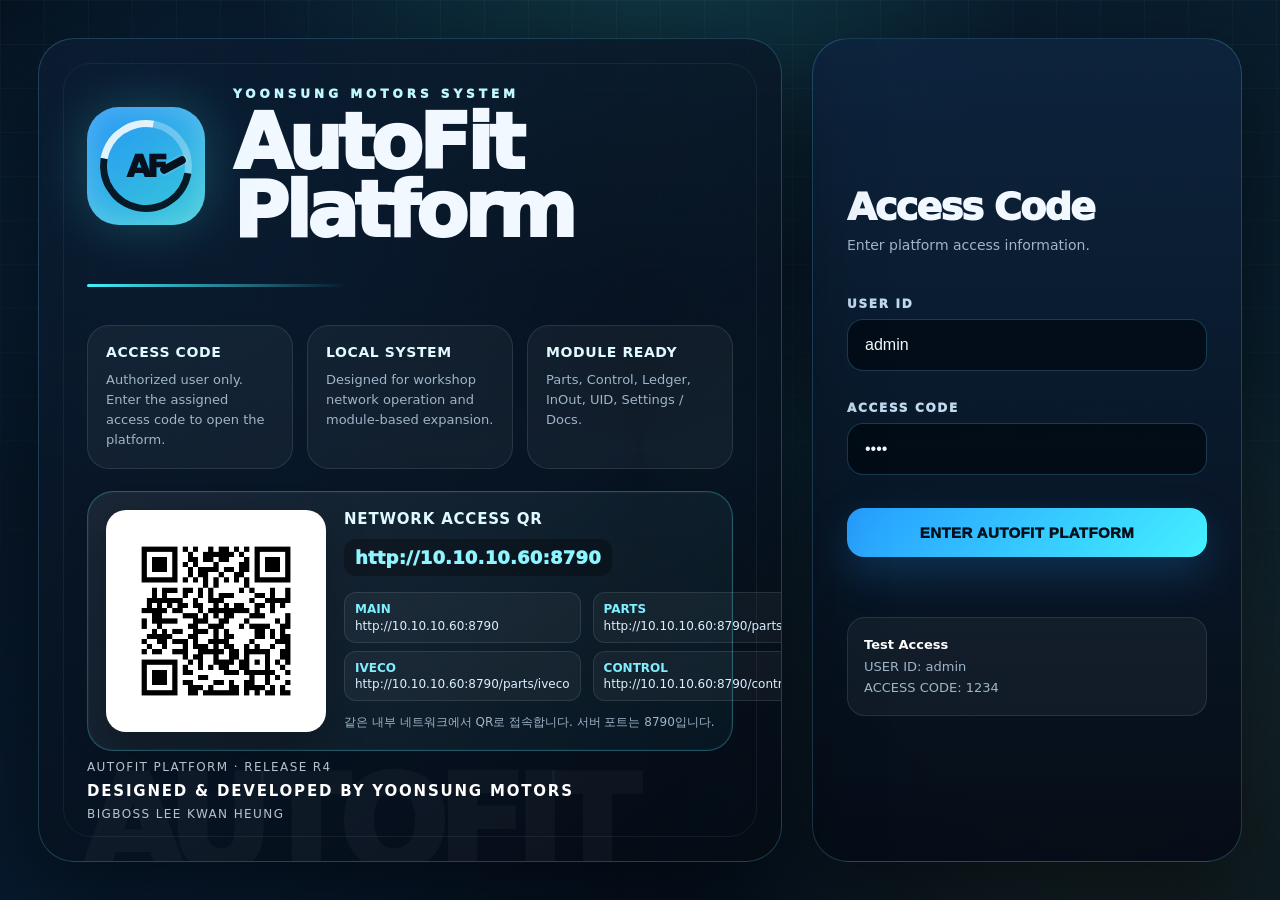
<file: autofit_platform.html>
<!doctype html>
<html lang="ko">
<head>
<meta charset="utf-8">
<meta name="viewport" content="width=device-width, initial-scale=1">
<title>AutoFit Platform</title>
<style>
:root{
  --bg:#04070d;
  --bg2:#071527;
  --panel:rgba(8,20,36,.78);
  --panel2:rgba(13,32,55,.86);
  --line:rgba(92,210,255,.24);
  --line2:rgba(255,255,255,.10);
  --text:#f1f8ff;
  --muted:#9fb5c9;
  --blue:#269dff;
  --cyan:#44f0ff;
  --green:#42e889;
  --gold:#ffd46b;
  --red:#ff6b83;
  --shadow:0 30px 90px rgba(0,0,0,.52);
}
*{box-sizing:border-box}
html,body{margin:0;min-height:100%;font-family:system-ui,-apple-system,BlinkMacSystemFont,"Segoe UI","Malgun Gothic",sans-serif;color:var(--text)}
body{
  background:
    radial-gradient(circle at 50% -12%, rgba(68,240,255,.22), transparent 34%),
    radial-gradient(circle at 16% 18%, rgba(38,157,255,.16), transparent 28%),
    radial-gradient(circle at 86% 82%, rgba(255,212,107,.08), transparent 30%),
    linear-gradient(135deg,#03050a 0%,#071527 48%,#040b14 100%);
  overflow-x:hidden;
}
body:before{
  content:"";
  position:fixed;inset:0;pointer-events:none;
  background-image:
    linear-gradient(rgba(255,255,255,.032) 1px, transparent 1px),
    linear-gradient(90deg, rgba(255,255,255,.032) 1px, transparent 1px);
  background-size:44px 44px;
  mask-image:linear-gradient(to bottom,rgba(0,0,0,.92),transparent 94%);
}
body:after{
  content:"";
  position:fixed;inset:-25%;pointer-events:none;
  background:conic-gradient(from 180deg at 50% 50%, transparent, rgba(38,157,255,.08), transparent, rgba(68,240,255,.08), transparent);
  animation:spin 45s linear infinite;
}
@keyframes spin{to{transform:rotate(360deg)}}
.hidden{display:none!important}
.wrap{position:relative;z-index:1;min-height:100vh}

/* Logo */
.af-logo{
  position:relative;
  width:118px;height:118px;
  border-radius:32px;
  display:grid;place-items:center;
  background:
    linear-gradient(145deg,rgba(38,157,255,.95),rgba(68,240,255,.82));
  box-shadow:0 0 52px rgba(68,240,255,.22), inset 0 0 30px rgba(255,255,255,.25);
}
.af-logo:before{
  content:"";
  position:absolute;
  width:78px;height:78px;
  border-radius:50%;
  border:7px solid rgba(5,12,22,.92);
  border-top-color:rgba(255,255,255,.86);
  border-right-color:rgba(255,255,255,.30);
  transform:rotate(-35deg);
}
.af-logo:after{
  content:"AF";
  position:absolute;
  font-size:31px;
  font-weight:1000;
  letter-spacing:-4px;
  color:#06111d;
  transform:translateX(-1px);
}
.af-logo .cut{
  position:absolute;
  width:28px;height:8px;border-radius:10px;
  background:#06111d;
  right:18px;top:54px;
  transform:rotate(-28deg);
  box-shadow:0 0 0 2px rgba(255,255,255,.10);
}
.af-logo.small{width:58px;height:58px;border-radius:17px}
.af-logo.small:before{width:38px;height:38px;border-width:4px}
.af-logo.small:after{font-size:16px;letter-spacing:-2px}
.af-logo.small .cut{width:15px;height:4px;right:9px;top:27px}

/* Login */
.login{
  min-height:100vh;
  padding:38px;
  display:grid;
  grid-template-columns:1.1fr 430px;
  gap:30px;
  align-items:stretch;
}
.cover{
  min-height:720px;
  border:1px solid var(--line);
  border-radius:36px;
  background:
    linear-gradient(145deg,rgba(12,29,50,.78),rgba(4,10,18,.78));
  box-shadow:var(--shadow);
  padding:48px;
  position:relative;
  overflow:hidden;
}
.cover:before{
  content:"";
  position:absolute;
  inset:24px;
  border-radius:28px;
  border:1px solid rgba(255,255,255,.06);
  pointer-events:none;
}
.cover:after{
  content:"AUTOFIT";
  position:absolute;
  left:42px;
  bottom:-28px;
  font-size:128px;
  line-height:1;
  font-weight:1000;
  letter-spacing:-10px;
  color:rgba(255,255,255,.035);
  white-space:nowrap;
}
.hero-head{
  position:relative;
  z-index:1;
  display:flex;
  align-items:center;
  gap:28px;
}
.brand-label{
  font-size:12px;
  font-weight:1000;
  letter-spacing:4px;
  color:#bff8ff;
  text-transform:uppercase;
}
.hero-title{
  margin:8px 0 0;
  font-size:76px;
  line-height:.9;
  letter-spacing:-4px;
  font-weight:1000;
}
.hero-line{
  width:260px;height:3px;
  margin:38px 0;
  background:linear-gradient(90deg,var(--cyan),transparent);
  border-radius:99px;
}
.access-info{
  position:relative;
  z-index:1;
  max-width:760px;
  display:grid;
  grid-template-columns:repeat(3,1fr);
  gap:14px;
  margin-top:24px;
}
.access-card{
  border:1px solid var(--line2);
  border-radius:22px;
  background:rgba(255,255,255,.045);
  padding:18px;
  min-height:130px;
}
.access-card b{
  display:block;
  font-size:14px;
  color:#dffbff;
  margin-bottom:10px;
  letter-spacing:.6px;
}
.access-card span{
  display:block;
  color:var(--muted);
  font-size:13px;
  line-height:1.55;
}

.network-access-panel{
  position:relative;
  z-index:1;
  margin-top:22px;
  max-width:760px;
  display:grid;
  grid-template-columns:220px 1fr;
  gap:18px;
  border:1px solid rgba(68,240,255,.28);
  border-radius:26px;
  background:linear-gradient(135deg,rgba(255,255,255,.075),rgba(68,240,255,.045));
  padding:18px;
  box-shadow:inset 0 0 0 1px rgba(255,255,255,.035);
}
.qr-box{
  background:#fff;
  border-radius:20px;
  padding:14px;
  display:grid;
  place-items:center;
  box-shadow:0 16px 40px rgba(0,0,0,.25);
}
.qr-box img{width:100%;max-width:190px;height:auto;display:block}
.network-copy b{
  display:block;
  color:#dffbff;
  font-size:15px;
  letter-spacing:.8px;
  margin-bottom:8px;
}
.network-copy .main-url{
  display:inline-block;
  margin:3px 0 12px;
  padding:8px 11px;
  border-radius:12px;
  background:rgba(0,0,0,.30);
  color:#8df5ff;
  font-size:18px;
  font-weight:1000;
  letter-spacing:.2px;
}
.link-list{
  display:grid;
  grid-template-columns:1fr 1fr;
  gap:8px 12px;
  margin-top:4px;
}
.link-list span{
  display:block;
  color:#dcefff;
  font-size:12px;
  line-height:1.35;
  padding:8px 10px;
  border:1px solid rgba(255,255,255,.10);
  border-radius:12px;
  background:rgba(255,255,255,.045);
}
.link-list em{font-style:normal;color:#7feeff;font-weight:900}
.server-note{
  margin-top:12px;
  color:#9fb5c9;
  font-size:12px;
  line-height:1.55;
}
.quick-access-main{
  margin-top:18px;
  display:grid;
  grid-template-columns:1.2fr 2fr;
  gap:18px;
  align-items:stretch;
}
.main-qr-card,.main-link-card{
  border:1px solid var(--line);
  border-radius:28px;
  background:rgba(8,20,36,.74);
  padding:20px;
  box-shadow:0 20px 62px rgba(0,0,0,.24);
}
.main-qr-card{display:flex;gap:18px;align-items:center}
.main-qr-card img{width:132px;height:132px;background:#fff;border-radius:18px;padding:10px}
.main-qr-card b,.main-link-card b{display:block;color:#dffbff;font-size:16px;margin-bottom:8px}
.main-qr-card span,.main-link-card span{display:block;color:var(--muted);font-size:13px;line-height:1.55}
.main-link-card .main-url{color:#8df5ff;font-size:19px;font-weight:1000;margin:6px 0 12px}
.main-link-grid{display:grid;grid-template-columns:repeat(4,1fr);gap:8px}
.main-link-grid button{
  cursor:pointer;border:1px solid rgba(68,240,255,.18);border-radius:14px;
  background:rgba(255,255,255,.055);color:#eaf6ff;padding:11px 10px;font-weight:900;
}
@media(max-width:760px){
  .network-access-panel,.quick-access-main{grid-template-columns:1fr}
  .link-list,.main-link-grid{grid-template-columns:1fr}
  .main-qr-card{flex-direction:column;align-items:flex-start}
}

.signature{
  position:absolute;
  z-index:1;
  left:48px;
  bottom:36px;
  color:rgba(240,248,255,.76);
  font-size:12px;
  letter-spacing:1.4px;
  line-height:1.75;
}
.signature strong{
  display:block;
  font-size:15px;
  color:#fff;
  letter-spacing:1.8px;
}
.login-panel{
  border:1px solid var(--line);
  border-radius:36px;
  background:
    linear-gradient(180deg,rgba(14,36,62,.92),rgba(5,12,22,.94));
  box-shadow:var(--shadow);
  padding:34px;
  display:flex;
  flex-direction:column;
  justify-content:center;
}
.login-panel h2{
  margin:0 0 6px;
  font-size:38px;
  font-weight:1000;
  letter-spacing:-1.7px;
}
.login-panel .code{
  color:var(--muted);
  margin:0 0 26px;
  line-height:1.55;
  font-size:14px;
}
.field{margin:15px 0}
label{
  display:block;
  margin-bottom:8px;
  font-size:12px;
  font-weight:1000;
  letter-spacing:1.7px;
  color:#bfd9ee;
}
input{
  width:100%;
  border:1px solid rgba(92,210,255,.24);
  background:rgba(1,8,15,.68);
  color:var(--text);
  outline:none;
  border-radius:16px;
  padding:16px 17px;
  font-size:16px;
}
input:focus{
  border-color:var(--cyan);
  box-shadow:0 0 0 4px rgba(68,240,255,.10);
}
.btn{
  border:0;
  cursor:pointer;
  border-radius:17px;
  padding:16px 18px;
  background:linear-gradient(135deg,var(--blue),var(--cyan));
  color:#03111d;
  font-size:15px;
  font-weight:1000;
  letter-spacing:.4px;
  box-shadow:0 16px 42px rgba(38,157,255,.22);
}
.login-panel .btn{width:100%;margin-top:18px}
.err{min-height:22px;color:#ff91a4;font-size:13px;margin-top:12px}
.access-code-box{
  margin-top:26px;
  border:1px solid rgba(255,255,255,.10);
  background:rgba(255,255,255,.045);
  border-radius:18px;
  padding:16px;
  color:var(--muted);
  font-size:13px;
  line-height:1.65;
}
.access-code-box b{color:#fff}

/* Main */
.main{
  min-height:100vh;
  padding:28px;
}
.topbar{
  border:1px solid var(--line);
  border-radius:30px;
  background:rgba(8,20,36,.74);
  backdrop-filter:blur(16px);
  box-shadow:0 20px 62px rgba(0,0,0,.34);
  padding:22px 24px;
  display:flex;
  justify-content:space-between;
  align-items:center;
  gap:20px;
}
.top-left{display:flex;align-items:center;gap:17px}
.top-title{
  font-size:30px;
  font-weight:1000;
  letter-spacing:-1.2px;
}
.top-sub{
  margin-top:2px;
  color:var(--muted);
  font-size:13px;
  letter-spacing:.5px;
}
.top-right{display:flex;gap:12px;align-items:center}
.ready{
  display:flex;align-items:center;gap:8px;
  padding:10px 14px;
  border-radius:999px;
  background:rgba(66,232,137,.08);
  border:1px solid rgba(66,232,137,.24);
  color:#c8ffdc;
  font-size:12px;
  font-weight:1000;
}
.ready i{
  width:9px;height:9px;border-radius:50%;
  background:var(--green);
  box-shadow:0 0 16px var(--green);
}
.logout{
  box-shadow:none;
  color:var(--text);
  background:rgba(255,255,255,.07);
  border:1px solid rgba(255,255,255,.12);
  padding:11px 15px;
}
.stage{
  margin:22px 0;
  border:1px solid var(--line);
  border-radius:34px;
  background:
    linear-gradient(135deg,rgba(13,32,55,.80),rgba(5,12,22,.78));
  min-height:230px;
  padding:30px;
  position:relative;
  overflow:hidden;
  box-shadow:0 22px 70px rgba(0,0,0,.26);
}
.stage:before{
  content:"";
  position:absolute;
  right:44px;
  top:38px;
  width:160px;
  height:160px;
  border-radius:50%;
  border:1px solid rgba(68,240,255,.18);
  box-shadow:inset 0 0 60px rgba(68,240,255,.10);
}
.stage:after{
  content:"PLATFORM";
  position:absolute;
  right:20px;
  bottom:-26px;
  font-size:92px;
  font-weight:1000;
  letter-spacing:-7px;
  color:rgba(255,255,255,.035);
}
.stage h1{
  position:relative;
  z-index:1;
  margin:0;
  font-size:54px;
  letter-spacing:-2.8px;
}
.stage p{
  position:relative;
  z-index:1;
  margin:14px 0 0;
  color:var(--muted);
  font-size:15px;
}
.cards{
  display:grid;
  grid-template-columns:repeat(3,minmax(0,1fr));
  gap:18px;
}
.card{
  min-height:235px;
  border:1px solid var(--line);
  border-radius:30px;
  background:
    linear-gradient(145deg,rgba(14,36,62,.86),rgba(5,12,22,.90));
  box-shadow:0 24px 66px rgba(0,0,0,.28);
  padding:24px;
  position:relative;
  overflow:hidden;
  cursor:pointer;
  transition:.18s ease;
}
.card:hover{
  transform:translateY(-6px);
  border-color:rgba(68,240,255,.60);
  box-shadow:0 28px 78px rgba(38,157,255,.18);
}
.card:before{
  content:"";
  position:absolute;
  right:-54px;
  bottom:-68px;
  width:180px;
  height:180px;
  border-radius:50%;
  background:rgba(38,157,255,.12);
}
.card-head{
  display:flex;
  align-items:center;
  justify-content:space-between;
  color:#c8f7ff;
  font-size:12px;
  font-weight:1000;
  letter-spacing:1.5px;
}
.card-icon{
  width:46px;
  height:46px;
  border-radius:16px;
  display:grid;
  place-items:center;
  background:rgba(68,240,255,.10);
  border:1px solid rgba(68,240,255,.18);
  color:#e6fcff;
  font-weight:1000;
}
.card h2{
  margin:24px 0 9px;
  font-size:30px;
  letter-spacing:-1.5px;
}
.card p{
  margin:0;
  color:var(--muted);
  line-height:1.5;
  font-size:14px;
}
.card .open{
  position:absolute;
  left:24px;
  bottom:24px;
  color:#d5fbff;
  font-size:12px;
  font-weight:1000;
  letter-spacing:1px;
}
.footer{
  margin-top:22px;
  border:1px solid rgba(255,255,255,.08);
  background:rgba(255,255,255,.035);
  border-radius:22px;
  padding:16px 20px;
  display:flex;
  justify-content:space-between;
  gap:16px;
  color:var(--muted);
  font-size:12px;
  letter-spacing:1px;
}
.footer b{color:#fff}
@media(max-width:1120px){
  .login{grid-template-columns:1fr;padding:24px}
  .cover{min-height:620px}
  .access-info,.cards{grid-template-columns:repeat(2,1fr)}
}
@media(max-width:760px){
  .login,.main{padding:18px}
  .hero-head{align-items:flex-start;flex-direction:column}
  .hero-title{font-size:52px}
  .cover:after{font-size:72px}
  .access-info,.cards{grid-template-columns:1fr}
  .topbar,.footer{align-items:flex-start;flex-direction:column}
  .stage h1{font-size:40px}
}
</style>
</head>
<body>
<div class="wrap">

<section id="loginPage" class="login">
  <div class="cover">
    <div class="hero-head">
      <div class="af-logo"><span class="cut"></span></div>
      <div>
        <div class="brand-label">YOONSUNG MOTORS SYSTEM</div>
        <div class="hero-title">AutoFit<br>Platform</div>
      </div>
    </div>

    <div class="hero-line"></div>

    <div class="access-info">
      <div class="access-card">
        <b>ACCESS CODE</b>
        <span>Authorized user only. Enter the assigned access code to open the platform.</span>
      </div>
      <div class="access-card">
        <b>LOCAL SYSTEM</b>
        <span>Designed for workshop network operation and module-based expansion.</span>
      </div>
      <div class="access-card">
        <b>MODULE READY</b>
        <span>Parts, Control, Ledger, InOut, UID, Settings / Docs.</span>
      </div>
    </div>

    <div class="network-access-panel">
      <div class="qr-box">
        <img src="[data-uri]" alt="AutoFit Platform QR">
      </div>
      <div class="network-copy">
        <b>NETWORK ACCESS QR</b>
        <div class="main-url">http://10.10.10.60:8790</div>
        <div class="link-list">
          <span><em>MAIN</em><br>http://10.10.10.60:8790</span>
          <span><em>PARTS</em><br>http://10.10.10.60:8790/parts</span>
          <span><em>IVECO</em><br>http://10.10.10.60:8790/parts/iveco</span>
          <span><em>CONTROL</em><br>http://10.10.10.60:8790/control</span>
        </div>
        <div class="server-note">같은 내부 네트워크에서 QR로 접속합니다. 서버 포트는 8790입니다.</div>
      </div>
    </div>

    <div class="signature">
      AUTOFIT PLATFORM · RELEASE R4<br>
      <strong>DESIGNED & DEVELOPED BY YOONSUNG MOTORS</strong>
      BIGBOSS LEE KWAN HEUNG
    </div>
  </div>

  <div class="login-panel">
    <h2>Access Code</h2>
    <p class="code">Enter platform access information.</p>

    <div class="field">
      <label>USER ID</label>
      <input id="userId" value="admin" autocomplete="username">
    </div>

    <div class="field">
      <label>ACCESS CODE</label>
      <input id="userPw" type="password" value="1234" autocomplete="current-password">
    </div>

    <button class="btn" onclick="login()">ENTER AUTOFIT PLATFORM</button>
    <div id="err" class="err"></div>

    <div class="access-code-box">
      <b>Test Access</b><br>
      USER ID: admin<br>
      ACCESS CODE: 1234
    </div>
  </div>
</section>

<section id="mainPage" class="main hidden">
  <header class="topbar">
    <div class="top-left">
      <div class="af-logo small"><span class="cut"></span></div>
      <div>
        <div class="top-title">AutoFit Platform</div>
        <div class="top-sub">YOONSUNG MOTORS SYSTEM · RELEASE R4</div>
      </div>
    </div>
    <div class="top-right">
      <div class="ready"><i></i> 시스템 준비됨</div>
      <button class="btn logout" onclick="logout()">LOGOUT</button>
    </div>
  </header>

  <section class="stage">
    <h1>System Main</h1>
    <p>사용할 센터를 선택하세요. 제조사별 페이지는 부품관리센터 내부에서 관리합니다.</p>
  </section>


  <section class="quick-access-main">
    <div class="main-qr-card">
      <img src="[data-uri]" alt="AutoFit Platform QR">
      <div>
        <b>QR 접속 안내</b>
        <span>타 PC와 모바일은 같은 내부 네트워크에서 QR을 스캔하여 접속합니다.</span>
      </div>
    </div>
    <div class="main-link-card">
      <b>현재 접속 기준</b>
      <div class="main-url">http://10.10.10.60:8790</div>
      <div class="main-link-grid">
        <button onclick="go('/')">MAIN</button>
        <button onclick="go('/parts')">PARTS</button>
        <button onclick="go('/parts/iveco')">IVECO</button>
        <button onclick="go('/control')">CONTROL</button>
      </div>
    </div>
  </section>

  <section class="cards">
    <div class="card" onclick="go('/parts')">
      <div class="card-head">MODULE 01 <span class="card-icon">P</span></div>
      <h2>Parts Center</h2>
      <p>부품마스터, 제조사별 모듈, 재고조회, 실사조사, 재고분석을 관리합니다.</p>
      <div class="open">센터 열기</div>
    </div>

    <div class="card" onclick="go('/control')">
      <div class="card-head">MODULE 02 <span class="card-icon">C</span></div>
      <h2>Control Center</h2>
      <p>차량접수, 작업현황, 스케줄, 완료처리, 장부전송 흐름을 관리합니다.</p>
      <div class="open">센터 열기</div>
    </div>

    <div class="card" onclick="go('/ledger')">
      <div class="card-head">MODULE 03 <span class="card-icon">L</span></div>
      <h2>Ledger Center</h2>
      <p>매출장부, 입금예정, 결제상태, 정산 및 완결 데이터를 관리합니다.</p>
      <div class="open">센터 열기</div>
    </div>

    <div class="card" onclick="go('/inout')">
      <div class="card-head">MODULE 04 <span class="card-icon">I</span></div>
      <h2>InOut Center</h2>
      <p>부품 입고, 출고, 수량조정, 재고 이동 이력을 관리합니다.</p>
      <div class="open">센터 열기</div>
    </div>

    <div class="card" onclick="go('/uid')">
      <div class="card-head">MODULE 05 <span class="card-icon">U</span></div>
      <h2>UID Center</h2>
      <p>차량 식별, 차종 매칭, 부품 추천 연결 기준을 관리합니다.</p>
      <div class="open">센터 열기</div>
    </div>

    <div class="card" onclick="go('/docs')">
      <div class="card-head">MODULE 06 <span class="card-icon">D</span></div>
      <h2>Settings / Docs</h2>
      <p>시스템 설정, 경로 정보, 운영 문서, 개발 기록을 관리합니다.</p>
      <div class="open">센터 열기</div>
    </div>
  </section>

  <footer class="footer">
    <div><b>AutoFit Platform</b> · Version R4.0 · Build 2026.06.28 · Server http://10.10.10.60:8790</div>
    <div>Designed & Developed by <b>YOONSUNG MOTORS · BIGBOSS LEE KWAN HEUNG</b></div>
  </footer>
</section>

</div>

<script>
function login(){
  const id=document.getElementById('userId').value.trim();
  const pw=document.getElementById('userPw').value.trim();
  if(id==="admin" && pw==="1234"){
    document.getElementById('loginPage').classList.add('hidden');
    document.getElementById('mainPage').classList.remove('hidden');
    document.getElementById('err').textContent="";
  }else{
    document.getElementById('err').textContent="Access denied.";
  }
}
function logout(){
  document.getElementById('mainPage').classList.add('hidden');
  document.getElementById('loginPage').classList.remove('hidden');
}
function go(path){
  window.location.href=path;
}
document.addEventListener('keydown',function(e){
  if(e.key==="Enter" && !document.getElementById('loginPage').classList.contains('hidden')) login();
});
</script>
</body>
</html>
</file>
